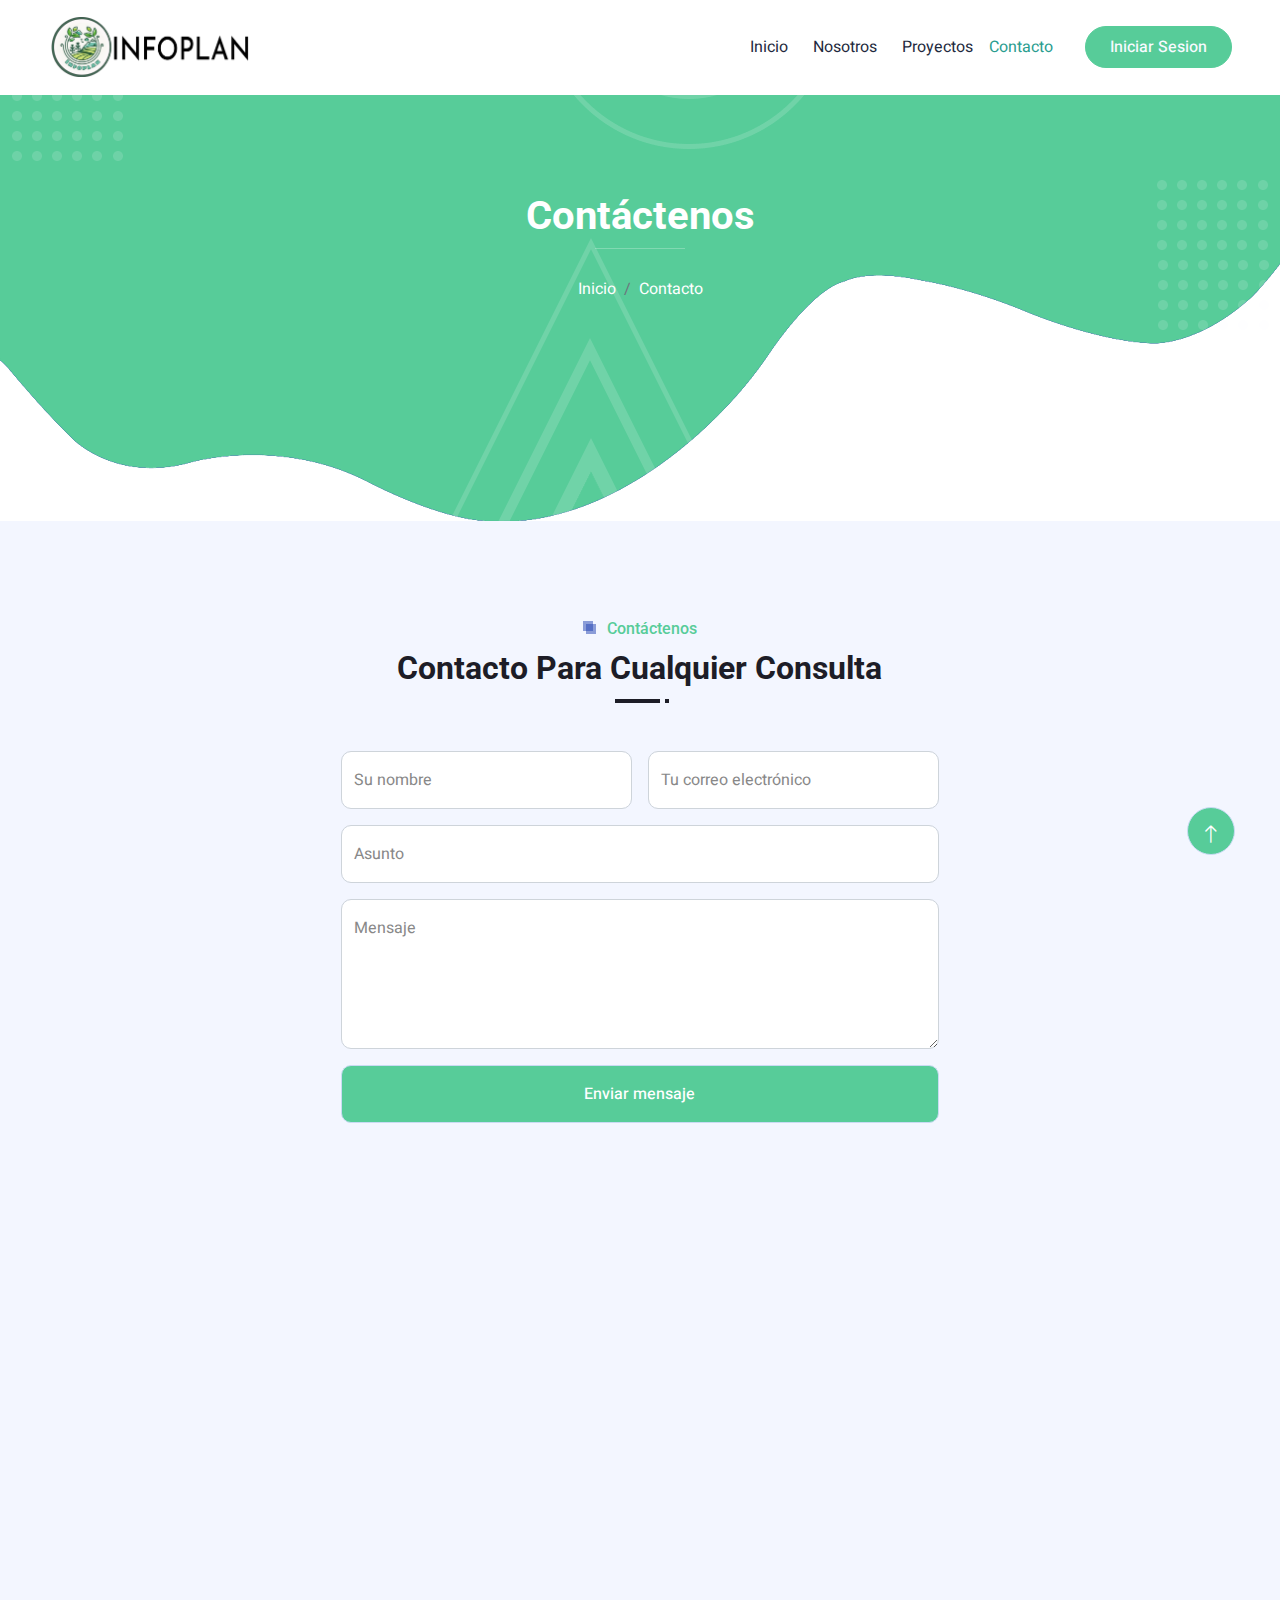
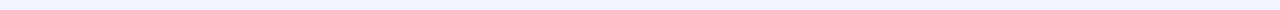
<file: contact.html>
<!DOCTYPE html>
<html lang="es">

<head>
    <meta charset="utf-8">
    <title> Contacto | INFOPLAN </title>
    <link rel="icon" type="image/png" href="img/favicon1.png" />
    <meta content="width=device-width, initial-scale=1.0" name="viewport">
    <meta content="" name="keywords">
    <meta content="" name="description">

    <!-- Favicon -->
    <link href="img/favicon1.png" rel="icon">

    <!-- Google Web Fonts -->
    <link rel="preconnect" href="https://fonts.googleapis.com">
    <link rel="preconnect" href="https://fonts.gstatic.com" crossorigin>
    <link href="https://fonts.googleapis.com/css2?family=Heebo:wght@400;500&family=Roboto:wght@400;500;700&display=swap" rel="stylesheet"> 

    <!-- Icon Font Stylesheet -->
    <link href="https://cdnjs.cloudflare.com/ajax/libs/font-awesome/5.10.0/css/all.min.css" rel="stylesheet">
    <link href="https://cdn.jsdelivr.net/npm/bootstrap-icons@1.4.1/font/bootstrap-icons.css" rel="stylesheet">

    <!-- Libraries Stylesheet -->
    <link href="lib/animate/animate.min.css" rel="stylesheet">
    <link href="lib/owlcarousel/assets/owl.carousel.min.css" rel="stylesheet">
    <link href="lib/lightbox/css/lightbox.min.css" rel="stylesheet">

    <!-- Customized Bootstrap Stylesheet -->
    <link href="css/bootstrap.min.css" rel="stylesheet">

    <!-- Template Stylesheet -->
    <link href="css/style.css" rel="stylesheet">
</head>

<body>
    <div class="container-xxl bg-white p-0">
        <!-- Spinner inicio -->
        <div id="spinner" class="show bg-white position-fixed translate-middle w-100 vh-100 top-50 start-50 d-flex align-items-center justify-content-center">
            <div class="spinner-grow text-primary" style="width: 3rem; height: 3rem;" role="status">
                <span class="sr-only">Loading...</span>
            </div>
        </div>
        <!-- Spinner final -->


        <!-- Navbar inicio -->
        <div class="container-xxl position-relative p-0">
            <nav class="navbar navbar-expand-lg navbar-light px-4 px-lg-5 py-3 py-lg-0">
                <a href="" class="navbar-brand p-0">
                    <img src="img/logo1.png" alt="Logo">
                </a>
                <button class="navbar-toggler" type="button" data-bs-toggle="collapse" data-bs-target="#navbarCollapse">
                    <span class="fa fa-bars"></span>
                </button>
                <div class="collapse navbar-collapse" id="navbarCollapse">
                    <div class="navbar-nav ms-auto py-0">
                        <a href="index.html" class="nav-item nav-link ">Inicio</a>
                        <a href="about.html" class="nav-item nav-link">Nosotros</a>
                        <!-- <a href="#Servicios" class="nav-item nav-link">Servicios</a> -->
                        <a href="project.php" class="nav-item nav-link ">Proyectos</a>
                        </div>
                        <a href="contact.html" class="nav-item nav-link active">Contacto</a>
                    </div>
                    <!-- <button type="button" class="btn text-secondary ms-3" data-bs-toggle="modal" data-bs-target="#searchModal"><i class="fa fa-search"></i></butaton> -->
                    <a href="login-page/login.php" class="btn btn-secondary text-light rounded-pill py-2 px-4 ms-3">Iniciar Sesion</a>
                </div>
            </nav>

            <div class="container-xxl py-5 bg-primary hero-header mb-5">
                <div class="container my-5 py-5 px-lg-5">
                    <div class="row g-5 py-5">
                        <div class="col-12 text-center">
                            <h1 class="text-white animated zoomIn">Contáctenos</h1>
                            <hr class="bg-white mx-auto mt-0" style="width: 90px;">
                            <nav aria-label="breadcrumb">
                                <ol class="breadcrumb justify-content-center">
                                    <li class="breadcrumb-item"><a class="text-white" href="index.html">Inicio</a></li>
                                    <li class="breadcrumb-item text-white active" aria-current="contacto.html">Contacto</li>
                                </ol>
                            </nav>
                        </div>
                    </div>
                </div>
            </div>
        </div>
        <!-- Navbar final -->


        <!-- Full Screen inicio -->
        <div class="modal fade" id="searchModal" tabindex="-1">
            <div class="modal-dialog modal-fullscreen">
                <div class="modal-content" style="background: rgba(29, 29, 39, 0.7);">
                    <div class="modal-header border-0">
                        <button type="button" class="btn bg-white btn-close" data-bs-dismiss="modal" aria-label="Close"></button>
                    </div>
                    <div class="modal-body d-flex align-items-center justify-content-center">
                        <div class="input-group" style="max-width: 600px;">
                            <input type="text" class="form-control bg-transparent border-light p-3" placeholder="Type search keyword">
                            <button class="btn btn-light px-4"><i class="bi bi-search"></i></button>
                        </div>
                    </div>
                </div>
            </div>
        </div>
        <!-- Full Screen final -->


        <!-- Contacto inicio -->
        <div class="container-xxl py-5">
            <div class="container px-lg-5">
                <div class="row justify-content-center">
                    <div class="col-lg-7">
                        <div class="section-title position-relative text-center mb-5 pb-2 wow fadeInUp" data-wow-delay="0.1s">
                            <h6 class="position-relative d-inline text-primary ps-4">Contáctenos</h6>
                            <h2 class="mt-2">Contacto Para Cualquier Consulta</h2>
                        </div>
                        <div class="wow fadeInUp" data-wow-delay="0.3s">
                            <form>
                                <div class="row g-3">
                                    <div class="col-md-6">
                                        <div class="form-floating">
                                            <input type="text" class="form-control" id="name" placeholder="Su nombre">
                                            <label for="name">Su nombre</label>
                                        </div>
                                    </div>
                                    <div class="col-md-6">
                                        <div class="form-floating">
                                            <input type="email" class="form-control" id="email" placeholder="Tu correo electrónico">
                                            <label for="email">Tu correo electrónico</label>
                                        </div>
                                    </div>
                                    <div class="col-12">
                                        <div class="form-floating">
                                            <input type="text" class="form-control" id="subject" placeholder="Asunto">
                                            <label for="subject">Asunto</label>
                                        </div>
                                    </div>
                                    <div class="col-12">
                                        <div class="form-floating">
                                            <textarea class="form-control" placeholder="Deja un mensaje aquí" id="message" style="height: 150px"></textarea>
                                            <label for="message">Mensaje</label>
                                        </div>
                                    </div>
                                    <div class="col-12">
                                        <button class="btn btn-primary w-100 py-3" type="submit">Enviar mensaje</button>
                                    </div>
                                </div>
                            </form>
                        </div>
                    </div>
                </div>
            </div>
        </div>
        <!-- Contact End -->
        

         <!-- Footer inicio -->
         <div class="container-fluid bg-primary text-light footer mt-5 pt-5 wow fadeIn" data-wow-delay="0.1s">
            <div class="container py-5 px-lg-5">
                <div class="row g-5">
                    <div class="col-md-6 col-lg-3">
                        
                        <p><i class="fa fa-phone-alt me-3"></i>+064 310 200 0000</p>
                        <p><i class="fa fa-envelope me-3"></i>info@infoplan.com</p>
                        <div class="d-flex pt-2">
                            <a class="btn btn-outline-light btn-social" href=""><i class="fab fa-twitter"></i></a>
                            <a class="btn btn-outline-light btn-social" href=""><i class="fab fa-facebook-f"></i></a>
                            <a class="btn btn-outline-light btn-social" href=""><i class="fab fa-youtube"></i></a>
                            <a class="btn btn-outline-light btn-social" href=""><i class="fab fa-instagram"></i></a>
                            <a class="btn btn-outline-light btn-social" href=""><i class="fab fa-linkedin-in"></i></a>
                        </div>
                    </div>
                    <div class="col-md-6 col-lg-3">
                    
                        <a class="btn btn-link" href="">Política de Privacidad</a>
                        <a class="btn btn-link" href="">Términos y Condiciones</a>
                        <a class="btn btn-link" href="">Equipo</a>
                    </div>
                    <div class="col-md-6 col-lg-3">
                        <h5 class="text-white mb-4">Galería de Proyectos</h5>
                        <div class="row g-2">
                            <div class="col-4">
                                <img class="img-fluid" src="img/portfolio-1.jpg" alt="Image">
                            </div>
                            <div class="col-4">
                                <img class="img-fluid" src="img/portfolio-2.jpg" alt="Image">
                            </div>
                            <div class="col-4">
                                <img class="img-fluid" src="img/portfolio-3.jpg" alt="Image">
                            </div>
                            <div class="col-4">
                                <img class="img-fluid" src="img/portfolio-4.jpg" alt="Image">
                            </div>
                            <div class="col-4">
                                <img class="img-fluid" src="img/portfolio-5.jpg" alt="Image">
                            </div>
                            <div class="col-4">
                                <img class="img-fluid" src="img/portfolio-6.jpg" alt="Image">
                            </div>
                        </div>
                    </div>
                    <div class="col-md-6 col-lg-3">
                        <h5 class="text-white mb-4">Te Enviamos Información</h5>
                        <p>Ingresa tu correo electrónico para enviarte notificaciones de nosotros</p>
                        <div class="position-relative w-100 mt-3">
                            <input class="form-control border-0 rounded-pill w-100 ps-4 pe-5" type="text" placeholder="Tu correo electrónico" style="height: 48px;">
                            <button type="button" class="btn shadow-none position-absolute top-0 end-0 mt-1 me-2"><i class="fa fa-paper-plane text-primary fs-4"></i></button>
                        </div>
                    </div>
                </div>
            </div>
            <div class="container px-lg-5">
                <div class="copyright">
                    <div class="row">
                        
                        
                    </div>
                </div>
            </div>
        </div>
        <!-- Footer final -->


        <!-- Back to Top -->
        <a href="#" class="btn btn-lg btn-primary btn-lg-square back-to-top pt-2"><i class="bi bi-arrow-up"></i></a>
    </div>

    <!-- JavaScript Libraries -->
    <script src="https://code.jquery.com/jquery-3.4.1.min.js"></script>
    <script src="https://cdn.jsdelivr.net/npm/bootstrap@5.0.0/dist/js/bootstrap.bundle.min.js"></script>
    <script src="lib/wow/wow.min.js"></script>
    <script src="lib/easing/easing.min.js"></script>
    <script src="lib/waypoints/waypoints.min.js"></script>
    <script src="lib/owlcarousel/owl.carousel.min.js"></script>
    <script src="lib/isotope/isotope.pkgd.min.js"></script>
    <script src="lib/lightbox/js/lightbox.min.js"></script>

    <!-- Template Javascript -->
    <script src="js/main.js"></script>
</body>

</html>
</file>
<file: css/style.css>
/********** Template CSS **********/
:root {
    --primary: #38a3a5;
    --secondary: #57cc99;
    --light: #F7FAFF;
    --dark: #1D1D27;
}

body {
    margin: 0;
    font-family: "Heebo",sans-serif !important;
    font-size: 1rem;
    font-weight: 400;
    line-height: 1.5;
    color: #888;
    background-color: #F3F6FF;
    -webkit-text-size-adjust: 100%;
    -webkit-tap-highlight-color: rgba(0,0,0,0);
}
.btn-secondary {
    color: #fff;
    background-color: #57cc99;
    border-color: #57cc99;
}
/* Estilos Agregados manuales */
.bg-primary {
    background-color: #57cc99 !important;
}
/* Termina estilos agregados manuales */

.breadcrumb {
    display: -ms-flexbox;
    display: flex;
    -ms-flex-wrap: wrap;
    flex-wrap: wrap;
    padding: 0.75rem 1rem;
    margin-bottom: 1rem;
    list-style: none;
    background-color: #faebd700;
    border-radius: 0.25rem;
}

/*** Spinner ***/
#spinner {
    opacity: 0;
    visibility: hidden;
    transition: opacity .5s ease-out, visibility 0s linear .5s;
    z-index: 99999;
}

#spinner.show {
    transition: opacity .5s ease-out, visibility 0s linear 0s;
    visibility: visible;
    opacity: 1;
}

.back-to-top {
    position: fixed;
    display: none;
    right: 45px;
    bottom: 45px;
    z-index: 99;
}


/*** Heading ***/
h1,
h2,
h3,
.fw-bold {
    font-weight: 700 !important;
}

h4,
h5,
h6,
.fw-medium {
    font-weight: 500 !important;
}


/*** Button ***/
.btn {
    font-weight: 500;
    transition: .5s;
}

.btn-square {
    width: 38px;
    height: 38px;
}

.btn-sm-square {
    width: 32px;
    height: 32px;
}

.btn-lg-square {
    width: 48px;
    height: 48px;
}

.btn-square,
.btn-sm-square,
.btn-lg-square {
    padding: 0;
    display: flex;
    align-items: center;
    justify-content: center;
    font-weight: normal;
    border-radius: 50px;
}


/*** Navbar ***/
.navbar-light .navbar-nav .nav-link {
    position: relative;
    margin-left: 25px;
    padding: 35px 0;
    color: #1e2a3e !important;
    outline: none;
    transition: .5s;
}

.sticky-top.navbar-light .navbar-nav .nav-link {
    padding: 20px 0;
    color: var(--dark) !important;
}

.navbar-light .navbar-nav .nav-link:hover,
.navbar-light .navbar-nav .nav-link.active {
    color: var(--secondary) !important;
}

.navbar-light .navbar-brand h1 {
    color: #FFFFFF;
}

.navbar-light .navbar-brand img {
    max-height: 60px;
    transition: .5s;
}

.sticky-top.navbar-light .navbar-brand img {
    max-height: 45px;
}

@media (max-width: 991.98px) {
    .sticky-top.navbar-light {
        position: relative;
        background: #FFFFFF;
    }

    .navbar-light .navbar-collapse {
        margin-top: 15px;
        border-top: 1px solid #DDDDDD;
    }

    .navbar-light .navbar-nav .nav-link,
    .sticky-top.navbar-light .navbar-nav .nav-link {
        padding: 10px 0;
        margin-left: 0;
        color: var(--dark) !important;
    }

    .navbar-light .navbar-brand h1 {
        color: var(--primary);
    }

    .navbar-light .navbar-brand img {
        max-height: 45px;
    }
}

@media (min-width: 992px) {
    .navbar-light {
        position: fixed;
        width: 100%;
        top: 0;
        left: 0;
        border-bottom: 1px solid rgba(256, 256, 256, .1);
        z-index: 999;
        background-color: white;
    }
    
    .sticky-top.navbar-light {
        position: fixed;
        background: #FFFFFF;
    }

    .navbar-light .navbar-nav .nav-link::before {
        position: absolute;
        content: "";
        width: 0;
        height: 2px;
        bottom: -1px;
        left: 50%;
        background: var(--secondary);
        transition: .5s;
    }

    .navbar-light .navbar-nav .nav-link:hover::before,
    .navbar-light .navbar-nav .nav-link.active::before {
        width: 100%;
        left: 0;
    }

    .navbar-light .navbar-nav .nav-link.nav-contact::before {
        display: none;
    }

    .sticky-top.navbar-light .navbar-brand h1 {
        color: var(--primary);
    }
}


/*** Hero Header ***/
.hero-header {
    background:
        url(../img/bg-dot.png),
        url(../img/bg-dot.png),
        url(../img/bg-round.png),
        url(../img/bg-tree.png),
        url(../img/bg-bottom-hero.png);
    background-position:
        10px 10px,
        bottom 190px right 10px,
        left 55% top -1px,
        left 45% bottom -1px,
        center bottom -1px;
    background-repeat: no-repeat;
}


/*** Section Title ***/
.section-title::before {
    position: absolute;
    content: "";
    width: 45px;
    height: 4px;
    bottom: 0;
    left: 0;
    background: var(--dark);
}

.section-title::after {
    position: absolute;
    content: "";
    width: 4px;
    height: 4px;
    bottom: 0;
    left: 50px;
    background: var(--dark);
}

.section-title.text-center::before {
    left: 50%;
    margin-left: -25px;
}

.section-title.text-center::after {
    left: 50%;
    margin-left: 25px;
}

.section-title h6::before,
.section-title h6::after {
    position: absolute;
    content: "";
    width: 10px;
    height: 10px;
    top: 2px;
    left: 0;
    background: rgba(33, 66, 177, .5);
}

.section-title h6::after {
    top: 5px;
    left: 3px;
}


/*** Service ***/
.service-item {
    position: relative;
    height: 350px;
    padding: 30px 25px;
    background: #FFFFFF;
    box-shadow: 0 0 45px rgba(0, 0, 0, .08);
    transition: .5s;
}

.service-item:hover {
    background: var(--primary);
}

.service-item .service-icon {
    margin: 0 auto 20px auto;
    width: 90px;
    height: 90px;
    display: flex;
    align-items: center;
    justify-content: center;
    color: var(--light);
    background: url(../img/icon-shape-primary.png) center center no-repeat;
    transition: .5s;
}

.service-item:hover .service-icon {
    color: var(--primary);
    background: url(../img/icon-shape-white.png);
}

.service-item h5,
.service-item p {
    transition: .5s;
}

.service-item:hover h5,
.service-item:hover p {
    color: var(--light);
}

.service-item a.btn {
    position: relative;
    display: flex;
    color: var(--primary);
    transition: .5s;
    z-index: 1;
}

.service-item:hover a.btn {
    color: var(--primary);
}

.service-item a.btn::before {
    position: absolute;
    content: "";
    width: 35px;
    height: 35px;
    top: 0;
    left: 0;
    border-radius: 35px;
    background: #DDDDDD;
    transition: .5s;
    z-index: -1;
}

.service-item:hover a.btn::before {
    width: 100%;
    background: var(--light);
}


/*** Testimonial ***/
.newsletter,
.testimonial {
    background:
        url(../img/bg-top.png),
        url(../img/bg-bottom.png);
    background-position:
        left top,
        right bottom;
    background-repeat: no-repeat;
}

.testimonial-carousel .owl-item .testimonial-item,
.testimonial-carousel .owl-item.center .testimonial-item * {
    transition: .5s;
}

.testimonial-carousel .owl-item.center .testimonial-item {
    background: var(--light) !important;
    border-color: var(--light);
}

.testimonial-carousel .owl-item.center .testimonial-item * {
    color: #888888;
}

.testimonial-carousel .owl-item.center .testimonial-item i {
    color: var(--primary) !important;
}

.testimonial-carousel .owl-item.center .testimonial-item h6 {
    color: var(--dark) !important;
}


/*** Team ***/
.team-item {
    position: relative;
    transition: .5s;
    z-index: 1;
}

.team-item::after {
    position: absolute;
    content: "";
    top: 3rem;
    right: 3rem;
    bottom: 0;
    left: 0;
    border-radius: 10px;
    background: #FFFFFF;
    box-shadow: 0 0 45px rgba(0, 0, 0, .1);
    transition: .5s;
    z-index: -1;
}

.team-item:hover::after {
    background: var(--primary);
}

.team-item h5,
.team-item small {
    transition: .5s;
}

.team-item:hover h5,
.team-item:hover small {
    color: var(--light);
}


/*** Project Portfolio ***/
#portfolio-flters .btn {
    position: relative;
    display: inline-block;
    margin: 10px 4px 0 4px;
    transition: .5s;
}

#portfolio-flters .btn::after {
    position: absolute;
    content: "";
    right: -1px;
    bottom: -1px;
    border-left: 20px solid transparent;
    border-right: 0 solid transparent;
    border-bottom: 50px solid #FFFFFF;
}

/* Adicional estilos */

.text-primary {
    color: #57cc99 !important;
}
.btn-primary {
    color: #fff;
    background-color: #57cc99;
    border-color: #c9dbf3;
}

/* Termina Adicional Estilos */

#portfolio-flters .btn:hover,
#portfolio-flters .btn.active {
    color: var(--light);
    background: var(--primary);
}

.portfolio-overlay {
    position: absolute;
    display: flex;
    flex-direction: column;
    justify-content: center;
    width: 100%;
    height: 100%;
    padding: 30px;
    top: 0;
    left: 0;
    background: #22577a;;
    transition: .5s;
    z-index: 1;
    opacity: 0;
}

.portfolio-item:hover .portfolio-overlay {
    opacity: 1;
}

.portfolio-item .btn {
    position: absolute;
    width: 90px;
    height: 90px;
    top: 0px;
    right: 0px;
    display: flex;
    align-items: center;
    justify-content: center;
    background: url(../img/icon-shape-white.png) center center no-repeat;
    border: none;
    transition: .5s;
    opacity: 0;
    z-index: 2;
}

.portfolio-item:hover .btn {
    opacity: 1;
    transition-delay: .15s;
}


/*** Footer ***/
.footer {
    background: url(../img/footer.png) center center no-repeat;
    background-size: contain;
}

.footer .btn.btn-social {
    margin-right: 5px;
    width: 40px;
    height: 40px;
    display: flex;
    align-items: center;
    justify-content: center;
    color: var(--light);
    border: 1px solid rgba(256, 256, 256, .1);
    border-radius: 40px;
    transition: .3s;
}

.footer .btn.btn-social:hover {
    color: var(--primary);
}

.footer .btn.btn-link {
    display: block;
    margin-bottom: 10px;
    padding: 0;
    text-align: left;
    color: var(--light);
    font-weight: normal;
    transition: .3s;
}

.footer .btn.btn-link::before {
    position: relative;
    content: "\f105";
    font-family: "Font Awesome 5 Free";
    font-weight: 900;
    margin-right: 10px;
}

.footer .btn.btn-link:hover {
    letter-spacing: 1px;
    box-shadow: none;
}

.footer .copyright {
    padding: 25px 0;
    font-size: 14px;
    border-top: 1px solid rgba(256, 256, 256, .1);
}

.footer .copyright a {
    color: var(--light);
}

.footer .footer-menu a {
    margin-right: 15px;
    padding-right: 15px;
    border-right: 1px solid rgba(255, 255, 255, .1);
}

.footer .footer-menu a:last-child {
    margin-right: 0;
    padding-right: 0;
    border-right: none;
}
</file>
